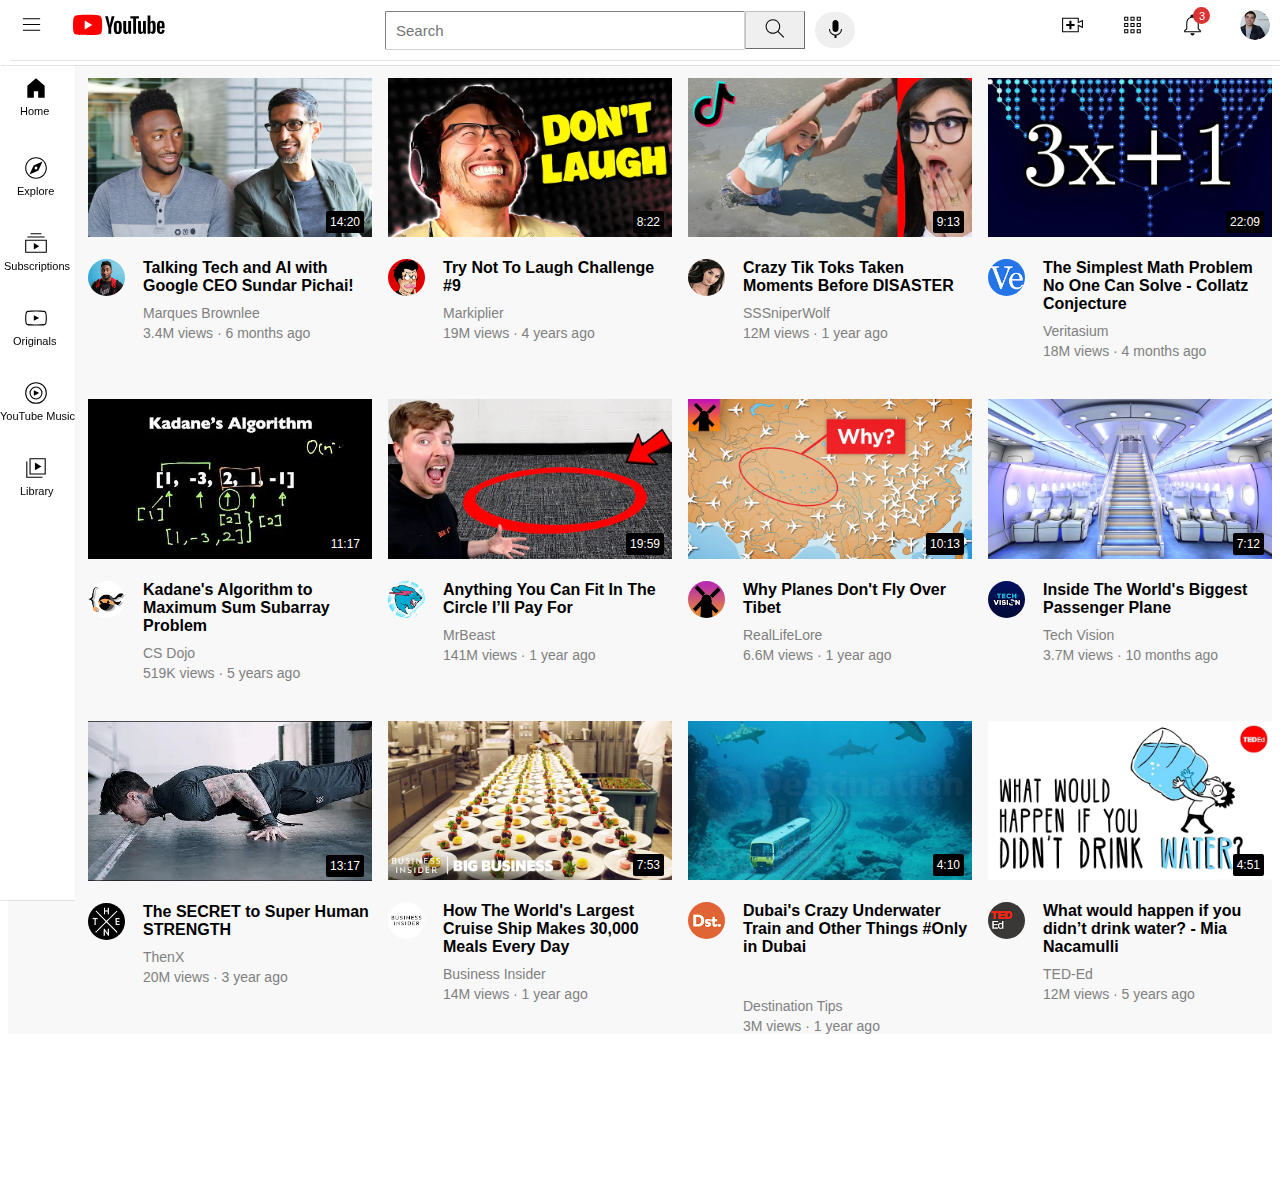
<file: index.html>
<!DOCTYPE html>
<html>
  <head>
    <title>YouTube Clone</title>
    <link rel="stylesheet" href="youtube.css">
  </head>
  <body>
    <div class="header">
      <div class="title-bar">
        <div class="left-section">
            <img class="hamburger-logo" src="All-SVGs/hamburger-menu.svg">
            <img class="youtube-logo" src="All-SVGs/youtube-logo.svg">
        </div>
        <div class="middle-part">
            <input class="search-bar" type="text" placeholder="Search">
            <button class="search-button"><img  class="search-logo" src="All-SVGs/search.svg"></button>
            <button class="voice-button">
              <img class="voice-logo" src="All-SVGs/voice-search-icon.svg">
            </button>
        </div>
        <div class="right-section">
            <img class="upload-logo" src="All-SVGs/upload.svg">
            <img class="app-logo" src="All-SVGs/youtube-apps.svg">
            <img class="notifi-logo" src="All-SVGs/notifications.svg">
            <img class="channel-pic" src="All-SVGs/my-channel.jpeg">
            <div class="three">
              <button class="bell-icon">
                3
              </button>
            </div>
      </div>
      </div>
    </div>
    <div class="main-page">
     
      <div class="photo-page">
        <a href="https://www.youtube.com/watch?v=n2RNcPRtAiY">
        <div class="photo-theme">
          <div>
            <img class="photo" src="Thumbnails/thumbnail-1.webp">
          </div>
          <div class="video-time">14:20</div>
        </div>
      </a>
        <div class="description">
          <div class="channel-photo">
            <img class="channel-photo" src="Channel-logo/channel-1.jpeg">
          </div>
          <div class="info">
            <p class="title">Talking Tech and AI with Google CEO Sundar Pichai!</p>
            <p class="author">Marques Brownlee</p>
            <p class="status">3.4M views · 6 months ago</p>
          </div>
        </div>
      </div>
      <div class="photo-page">
        <a href="https://www.youtube.com/watch?v=mP0RAo9SKZk">
        <div class="photo-theme">
          <img class="photo" src="Thumbnails/thumbnail-2.webp">
          <div class="video-time">8:22</div>
        </div>
      </a>
        <div class="description">
          <div class="channel-photo">
            <img class="channel-photo" src="Channel-logo/channel-2.jpeg">
          </div>
          <div class="info">
            <p class="title">
              Try Not To Laugh Challenge #9</p>
            <p class="author">Markiplier
              </p>
            <p class="status">19M views · 4 years ago</p>
          </div>
        </div>
      </div>
      <div class="photo-page">
        <a href="https://www.youtube.com/watch?v=FgjPQQeTh1w">
        <div class="photo-theme">
          <img class="photo" src="Thumbnails/thumbnail-3.webp">
          <div class="video-time">9:13</div>
        </div>
      </a>
        <div class="description">
          <div class="channel-photo">
            <img class="channel-photo" src="Channel-logo/channel-3.jpeg">
          </div>
          <div class="info">
            <p class="title">
              Crazy Tik Toks Taken Moments Before DISASTER</p>
            <p class="author">SSSniperWolf</p>
            <p class="status">12M views · 1 year ago</p>
          </div>
        </div>
      </div>
      <div class="photo-page">
        <a href="https://www.youtube.com/watch?v=094y1Z2wpJg">
        <div class="photo-theme">
          <img class="photo" src="Thumbnails/thumbnail-4.webp">
          <div class="video-time">22:09</div>
        </div>
      </a>
        <div class="description">
          <div class="channel-photo">
            <img class="channel-photo" src="Channel-logo/channel-4.jpeg">
          </div>
          <div class="info">
            <p class="title">
              The Simplest Math Problem No One Can Solve - Collatz Conjecture</p>
            <p class="author"> Veritasium</p>
            <p class="status">18M views · 4 months ago</p>
          </div>
        </div>
      </div>
      <div class="photo-page">
        <a href="https://www.youtube.com/watch?v=86CQq3pKSUw">
        <div class="photo-theme">
          <img class="photo" src="Thumbnails/thumbnail-5.webp">
          <div class="video-time">11:17</div>
        </div>
      </a>
        <div class="description">
          <div class="channel-photo">
            <img class="channel-photo" src="Channel-logo/channel-5.jpeg">
          </div>
          <div class="info">
            <p class="title">
              Kadane's Algorithm to Maximum Sum Subarray Problem</p>
            <p class="author">CS Dojo</p>
            <p class="status">519K views · 5 years ago</p>
          </div>
        </div>
      </div>
      <div class="photo-page">
        <a href="https://www.youtube.com/watch?v=yXWw0_UfSFg">
        <div class="photo-theme">
          <img class="photo" src="Thumbnails/thumbnail-6.webp">
          <div class="video-time">19:59</div>
        </div>
      </a>
        <div class="description">
          <div class="channel-photo">
            <img class="channel-photo" src="Channel-logo/channel-6.jpeg">
          </div>
          <div class="info">
            <p class="title">Anything You Can Fit In The Circle I’ll Pay For</p>
            <p class="author">MrBeast</p>
            <p class="status">141M views · 1 year ago</p>
          </div>
        </div>
      </div>
      <div class="photo-page">
        <a href="https://www.youtube.com/watch?v=fNVa1qMbF9Y">
        <div class="photo-theme">
          <img class="photo" src="Thumbnails/thumbnail-7.webp">
          <div class="video-time">10:13</div>
        </div>
      </a>
        <div class="description">
          <div class="channel-photo">
            <img class="channel-photo" src="Channel-logo/channel-7.jpeg">
          </div>
          <div class="info">
            <p class="title">
              Why Planes Don't Fly Over Tibet</p>
            <p class="author">RealLifeLore</p>
            <p class="status">6.6M views · 1 year ago</p>
          </div>
        </div>
      </div>
      <div class="photo-page">
        <a href="https://www.youtube.com/watch?v=lFm4EM1juls">
        <div class="photo-theme">
          <img class="photo" src="Thumbnails/thumbnail-8.webp">
          <div class="video-time">7:12</div>
        </div>
      </a>
        <div class="description">
          <div class="channel-photo">
            <img class="channel-photo" src="Channel-logo/channel-8.jpeg">
          </div>
          <div class="info">
            <p class="title">
              Inside The World's Biggest Passenger Plane</p>
            <p class="author">Tech Vision</p>
            <p class="status">3.7M views · 10 months ago</p>
          </div>
        </div>
      </div>
      <div class="photo-page">
        <a href="https://youtube.com/watch?v=ixmxOlcrlUc">
        <div class="photo-theme">
          <img class="photo" src="Thumbnails/thumbnail-9.webp">
          <div class="video-time">13:17</div>
        </div>
      </a>
        <div class="description">
          <div class="channel-photo">
            <img class="channel-photo" src="Channel-logo/channel-9.jpeg">
          </div>
          <div class="info">
            <p class="title">
              The SECRET to Super Human STRENGTH</p>
            <p class="author">ThenX</p>
            <p class="status">20M views · 3 year ago</p>
          </div>
        </div>
      </div>
      <div class="photo-page">
        <a href="https://www.youtube.com/watch?v=R2vXbFp5C9o">
        <div class="photo-theme">
          <img class="photo" src="Thumbnails/thumbnail-10.webp">
          <div class="video-time">7:53</div>
        </div>
      </a>
        <div class="description">
          <div class="channel-photo">
            <img class="channel-photo" src="Channel-logo/channel-10.jpeg">
          </div>
          <div class="info">
            <p class="title">
              How The World's Largest Cruise Ship Makes 30,000 Meals Every Day</p>
            <p class="author">Business Insider</p>
            <p class="status">14M views · 1 year ago</p>
          </div>
        </div>
      </div>
      <div class="photo-page">
        <a href="https://www.youtube.com/watch?v=0nZuYyXET3s">
        <div class="photo-theme">
          <img class="photo" src="Thumbnails/thumbnail-11.webp">
          <div class="video-time">4:10</div>
        </div>
      </a>
        <div class="description">
          <div class="channel-photo">
            <img class="channel-photo" src="Channel-logo/channel-11.jpeg">
          </div>
          <div class="info">
            <p class="title">
              Dubai's Crazy Underwater Train and Other Things #Only in Dubai<p>
            <p class="author">Destination Tips</p>
            <p class="status">3M views · 1 year ago</p>
          </div>
        </div>
      </div>
      <div class="photo-page">
        <a href="https://www.youtube.com/watch?v=9iMGFqMmUFs">
        <div class="photo-theme">
          <img class="photo" src="Thumbnails/thumbnail-12.webp">
          <div class="video-time">4:51</div>
        </div>
      </a>
        <div class="description">
          <div class="channel-photo">
            <img class="channel-photo" src="Channel-logo/channel-12.jpeg">
          </div>
          <div class="info">
            <p class="title">
              What would happen if you didn’t drink water? - Mia Nacamulli</p>
            <p class="author">TED-Ed</p>
            <p class="status">12M views · 5 years ago</p>
          </div>
        </div>
      </div>
    </div>
  <div class="main-task">
      <div class="task-bar">
        <div class="hover-home">
          <img class="home-logo" src="All-SVGs/home.svg">
          <p class="home">Home</p>
        </div>
        <div class="hover-home">
          <img class="explore-logo" src="All-SVGs/explore.svg">
          <p class="explore">Explore</p>
        </div>
        <div class="hover-home">
          <img class="subscriptions-logo" src="All-SVGs/subscriptions.svg">
          <p class="subscriptions">Subscriptions</p>
        </div>
        <div class="hover-home">
          <img class="originals-logo" src="All-SVGs/originals.svg">
          <p class="originals">Originals</p>
        </div>
        <div class="hover-home">
          <img class="music-logo" src="All-SVGs/youtube-music.svg">
          <p class="music">YouTube Music</p>
        </div>
        <div class="hover-home">
          <img class="library-logo" src="All-SVGs/library.svg">
          <p class="library">Library</p>
        </div>
    </div>
  </div>
  <br><br><br><br><br><br><br><br>
  </body>
</html>
</file>
<file: youtube.css>
.title-bar{
  display: flex;
  flex-direction: row;
  justify-content: space-between;
  height: 60px;
}
.left-section{
  display: flex;
  flex-direction: row;
  height: 50px;
  width: 150px;
}
.middle-part{
  display: flex;
  flex-direction: row;
  width: 500px;
  align-items: center;
}
.right-section{
  display: flex;
  flex-direction: row;
  height: 50px;
  width: 220px;
  justify-content: space-between;
}
.hamburger-logo{
  width: 23px;
  margin-left: 20px;
}
.hamburger-logo:hover{
  cursor: pointer;
}
.youtube-logo{
  width: 92px;
  margin-left: 30px;
}
.youtube-logo:hover{
  cursor: pointer;
}
.search-bar{
  flex: 1;
  height: 35px;
  margin-left: 30px; 
  font-size: 15px;
  border-width: 0.001px;
  border-color: rgb(210, 210, 210);
  padding-left: 10px;
  border-radius: 2px;
}
.search-button{
  width: 60px;
  height: 38px;
  border-color: rgb(192, 192, 192);
  border-width: 0.01px;
}
.search-logo{
  width: 30px;
  height:25px;
}
.voice-button{
  width: 40px;
  height: 36px;
  margin-left: 10px;
  border-radius: 20px;
  border: none;
}
.voice-logo{
  width: 25px;
  height: 24px;
}
.upload-logo{
  width: 25px;
}
.app-logo{
  width: 25px;
}
.notifi-logo{
  width: 25px;
}
.header{
  position: fixed;
  top: 0;
  left: 0;
  right: 0;
  border-bottom: grey;
  background-color: white;
  margin-bottom: 3px;
  box-shadow: 1px .1px;
  z-index: 100;
}
.channel-pic{
  height: 30px;
  border-radius: 15px;
  margin-top: 10px;
  margin-right: 10px;
}
.main-page{
  padding-top: 70px;
  padding-left: 80px;
  display: grid;
  grid-template-columns: 1fr 1fr;
  background-color: rgb(248, 248, 248);
  column-gap: 16px;
  row-gap: 40px;
  
}
.photo{
  width: 100%;
}
.channel-photo{
  display: inline-block;
  width: 37px;
  vertical-align: top;
  margin-top: 5px;
  border-radius: 25px;
}
.info{
  display: flex;
  flex-direction: column;
  font-family: Arial, Helvetica, sans-serif;
  margin-left: 5px ;
}
.title{
  margin: 0;
  margin-top: 10px;
  font-weight: 550;
}
.author{
  margin: 0;
  margin-top: 10px;
  font-size: 14px;
  color: grey;
}
.status{
  margin: 0;
  margin-top: 4px;
  font-size: 14px;
  color: grey;
}
.task-bar{
  display:flex;
  flex-direction: column;
  align-items: start;
  width: 75px;
  font-family: Arial, Helvetica, sans-serif;
}
.title-bar{
  box-shadow: 10px .1px;
  margin-bottom: 5px;
}
.home-logo{
  width: 26px;
  margin-top: 15px;
  margin-left: 23px;
}
.home{
  font-size: 11px;
  margin: 0;
  margin-left: 20px;
}
.explore-logo{
  width: 26px;
  margin-top: 20px;
  margin-left: 23px;
}
.explore{
  font-size: 11px;
  margin: 0;
  margin-left: 17px;
}
.subscriptions-logo{
  width: 26px;
  margin-top: 20px;
  margin-left: 23px;
}
.subscriptions{
  font-size: 11px;
  margin: 0;
  margin-left: 4px;
}
.originals-logo{
  width: 26px;
  margin-top: 20px;
  margin-left: 23px;
}
.originals{
  font-size: 11px;
  margin: 0;
  margin-left: 13px;
}
.music-logo{
  width: 26px;
  margin-top: 20px;
  margin-left: 23px;
}
.music{
  font-size: 11px;
  margin: 0;
}
.library-logo{
  width: 26px;
  margin-top: 20px;
  margin-left: 23px;
}
.library{
  font-size: 11px;
  margin: 0;
  margin-left: 20px;
}
.hover-home{
  height: 75px;
  width: 75px;
}
.hover-home:hover{
  background-color: rgb(220, 220, 220);
  cursor: pointer;
}
.description{
  display: grid;
  grid-template-columns: 50px 1fr;

}
.main-task{
  position: fixed;
  top: 60px;
  bottom: 0;
  left: 0;
  background-color: white;
  box-shadow: .01px .1px;
}
.upload-logo:hover{
  cursor: pointer;
}
.app-logo:hover{
  cursor: pointer;
}
.notifi-logo:hover{
  cursor: pointer;
}
.channel-pic:hover{
  cursor: pointer;
}
.video-time{
  position: absolute;
  font-size: 12px;
  font-weight: 500;
  padding: 4px;
  border-radius: 2px;
  background-color: black;
  color: white;
  bottom: 8px;
  right: 8px;
  font-family: Arial, Helvetica, sans-serif;
}
.photo-theme{
  margin-bottom: 8px;
  position: relative;
}
@media (max-width: 475px) {
  .main-page {
    grid-template-columns: 1fr;
  }
}
@media (min-width: 475px) and (max-width: 750px) {
  .main-page {
    grid-template-columns: 1fr 1fr;
  }
}

@media (min-width: 751px) and (max-width: 999px) {
  .main-page {
    grid-template-columns: 1fr 1fr 1fr;
  }
}

@media (min-width: 1000px) {
  .main-page {
    grid-template-columns: 1fr 1fr 1fr 1fr;
  }
}
.bell-icon{
  position: absolute;
  position: fixed;
  width: 100px;
  width: 17px;
  background-color: rgb(218, 51, 51);
  color: white;
  border: none;
  font-size: 11px;
  height: 17px;
  border-radius: 15px;
}
.three{
  position: absolute;
  position: fixed;
  top: 7px;
  right: 67px;
  width: 20px;
}
</file>
